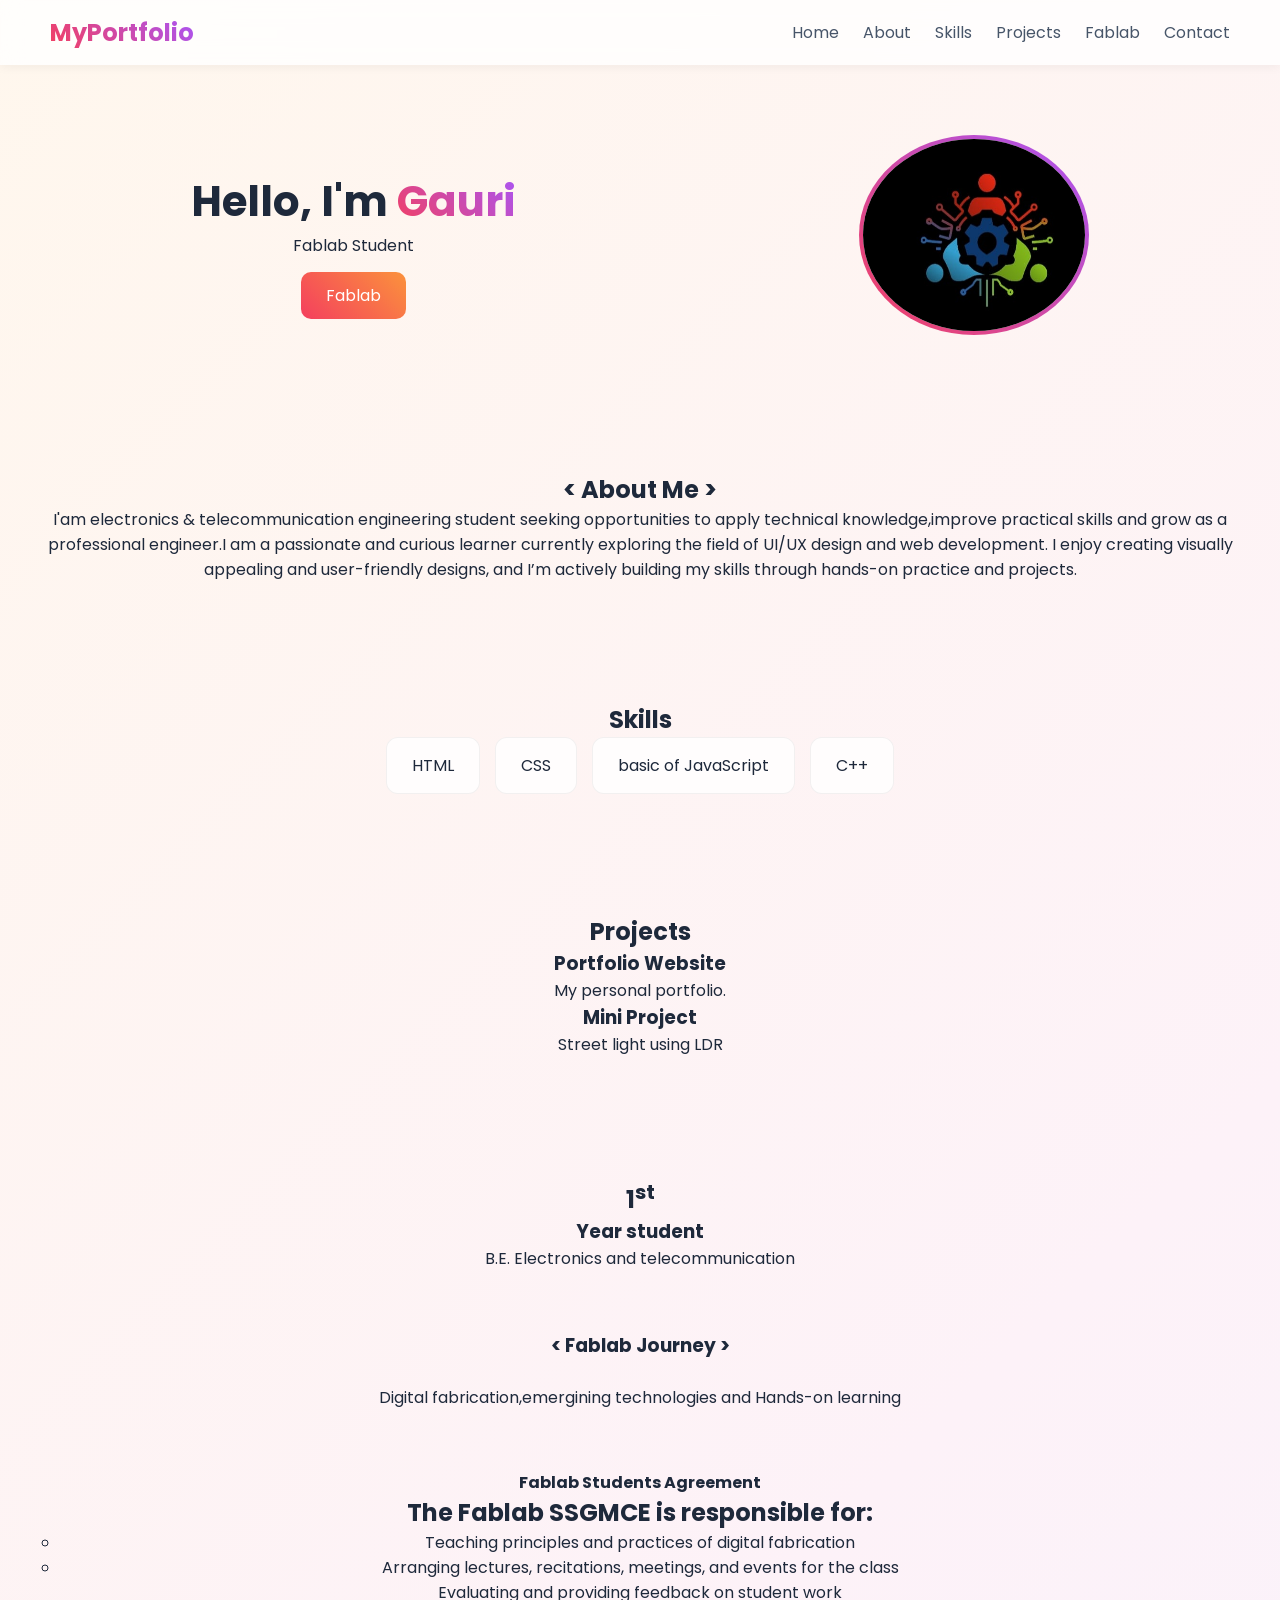
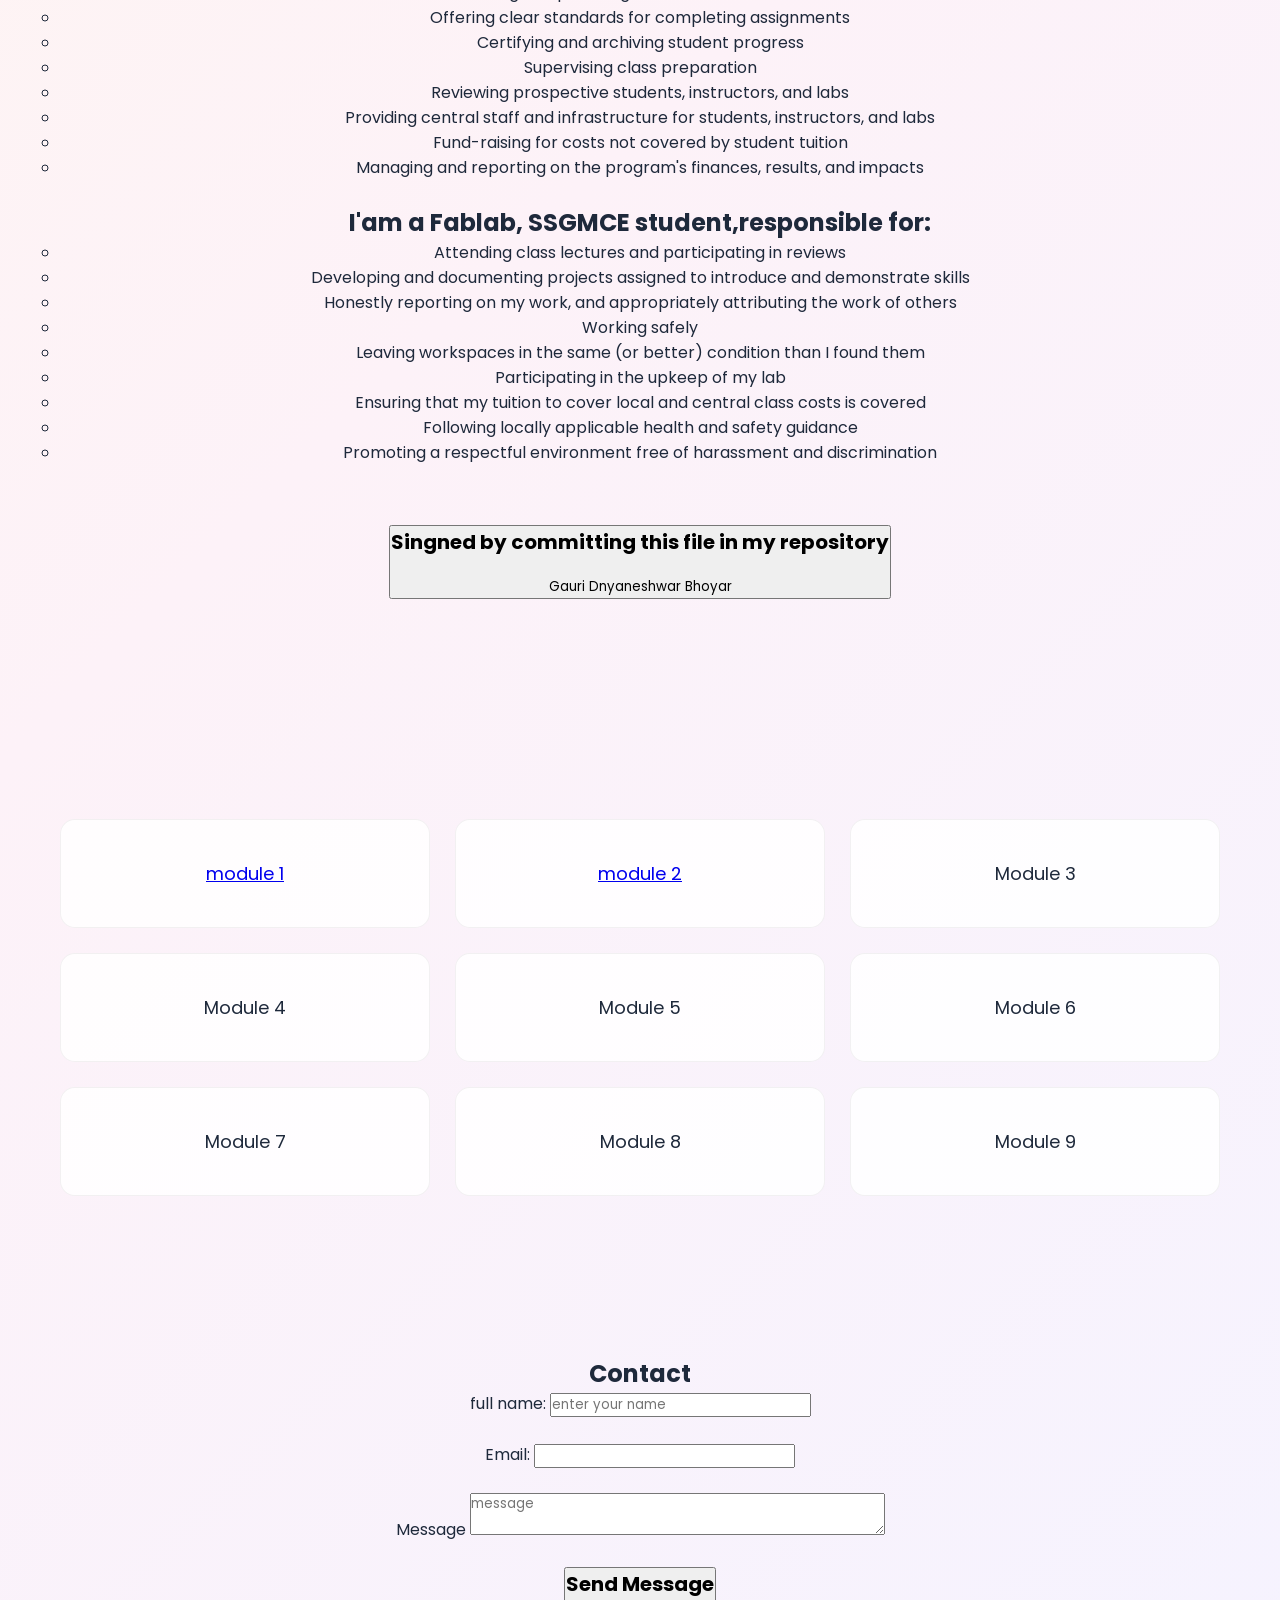
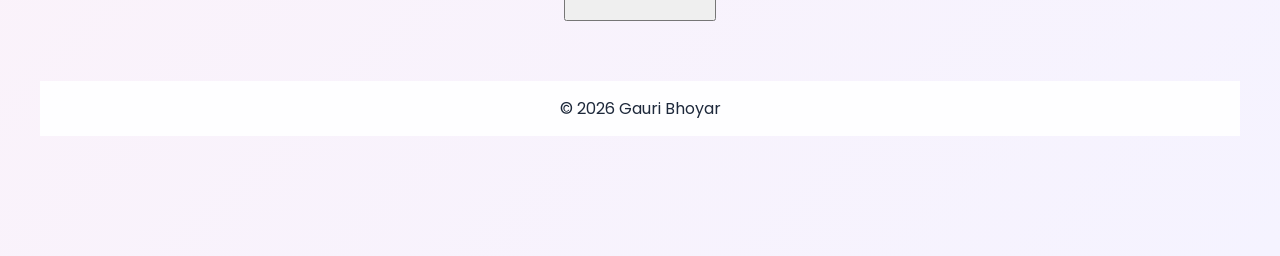
<file: index.html>
<!DOCTYPE html>
<html lang="en">
<head>
<meta charset="UTF-8">
<meta name="viewport" content="width=device-width, initial-scale=1.0">
<title>My Portfolio</title>

<link rel="stylesheet" href="style.css">

<!-- Google Font -->
<link href="https://fonts.googleapis.com/css2?family=Poppins:wght@300;500;700&display=swap" rel="stylesheet">
</head>

<body>

<!-- Navbar -->
<nav>
    <h2 class="logo">MyPortfolio</h2>
    <div>
        <a href="#home">Home</a>
        <a href="#about">About</a>
        <a href="#skills">Skills</a>
        <a href="#projects">Projects</a>
        <a href="#Fablab">Fablab</a>
        <a href="#contact">Contact</a>
    </div>
</nav>

<!-- Hero Section -->
<section id="home" class="hero">
    <div class="hero-text">
        <h1>Hello, I'm <span>Gauri</span></h1>
        <p>Fablab Student</p><br>
        <a href="container" class="btn">Fablab</a>
    </div>

    <div class="hero-img">
        <img src="./logo.jpeg" alt="profile" height="200" width="200">
    </div>
</section>

<!-- About -->
<section id="about">
    <h1><  About Me  ></h1>
                        I'am electronics & telecommunication engineering student seeking opportunities to apply technical knowledge,improve practical 
                        skills and grow as a professional engineer.I am a passionate and curious learner currently exploring the field of UI/UX design
                        and web development. I enjoy creating visually appealing and user-friendly designs, and I’m actively building my skills through hands-on practice and projects. 
          </section>

<!-- Skills -->
<section id="skills">
    <h2>Skills</h2>
    <div class="box-container">
        <div class="box">HTML</div>
        <div class="box">CSS</div>
        <div class="box">basic of JavaScript</div>
        <div class="box">C++</div>
    </div>
</section>

<!-- Projects -->
<section id="projects">
    <h2>Projects</h2>

    <div class="project">
        <h3>Portfolio Website</h3>
        <p>My personal portfolio.</p>
    </div>

    <div class="project">
        <h3>Mini Project</h3>
        <p>Street light using LDR</p>
    </div>

</section>
<section id="projects">
    <div class="project">
    <p><h1> 1<sup>st</sup></h1>
    <h3><b>Year student </b></h3>
    B.E. Electronics and telecommunication
    </p>
    </div>

    <section id="project"><h1><  Fablab Journey  ></h1><br>
        Digital fabrication,emergining technologies and Hands-on learning
    <section id="project1"><div class="project1"><p><h1>Fablab Students Agreement</h1></p>
    <h2>The Fablab SSGMCE is responsible for:</h2>
    <ul type="circle">
    <li>Teaching principles and practices of digital fabrication</li>
    <li>Arranging lectures, recitations, meetings, and events for the class</li>
    <l>Evaluating and providing feedback on student work</li>
    <li>Offering clear standards for completing assignments</li>
    <li>Certifying and archiving student progress</li>
    <li>Supervising class preparation</li>
    <li>Reviewing prospective students, instructors, and labs
    <li>Providing central staff and infrastructure for students, instructors, and labs</li>
    <li>Fund-raising for costs not covered by student tuition</li>
    <li>Managing and reporting on the program's finances, results, and impacts</li>   
    </ul><br>
    
    
    <h2>I'am a Fablab, SSGMCE student,responsible for: </h2>    
     <ul type="circle">
     <li>Attending class lectures and participating in reviews
<li>Developing and documenting projects assigned to introduce and demonstrate skills</li>
<li>Honestly reporting on my work, and appropriately attributing the work of others</li>
<li>Working safely</li>
<li>Leaving workspaces in the same (or better) condition than I found them</li>
<li>Participating in the upkeep of my lab</li>
<li>Ensuring that my tuition to cover local and central class costs is covered</li>
<li>Following locally applicable health and safety guidance</li>
<li>Promoting a respectful environment free of harassment and discrimination</li>
     </ul>
     <section id="projects">
      <div class="project"><button onclick="SrcollToWork()"><p><h2>Singned by committing this file in my repository</h2><p> <br>
        <p>Gauri Dnyaneshwar Bhoyar</p>  
      </button> </div></section></div>
</section></section>

<section class="container">

        <div class="box"><a href=".\p.html">module 1</a></div>
        <div class="box"><a href=".\web.html"> module 2
        </a></div>
        <div class="box">Module 3</div>

        <div class="box">Module 4</div>
        <div class="box">Module 5</div>
        <div class="box">Module 6</div>

        <div class="box">Module 7</div>
        <div class="box">Module 8</div>
        <div class="box">Module 9</div>

    </section>
     <section>
<!-- Contact -->
<section id="project">
    <div class="project">
            <p><h2>Contact</h2></p>
    <form>
                       full name:
          <input type="text" name="name" placeholder="enter your name">
          <br><br>
            
            Email:
            <input type="email" name="email" required>
            <br><br>
            <form>
        Message
                      <textarea type="Message" rows="2" cols="35" placeholder="message"></textarea>
                      <br><br>
       <button height="20" width="20"><h2><p>Send Message</h2><p> <br>
                      
            
   </form> </div>
</section>
<footer>
    <p>© 2026 Gauri Bhoyar</p>
</footer>

</body>
</html>
</file>
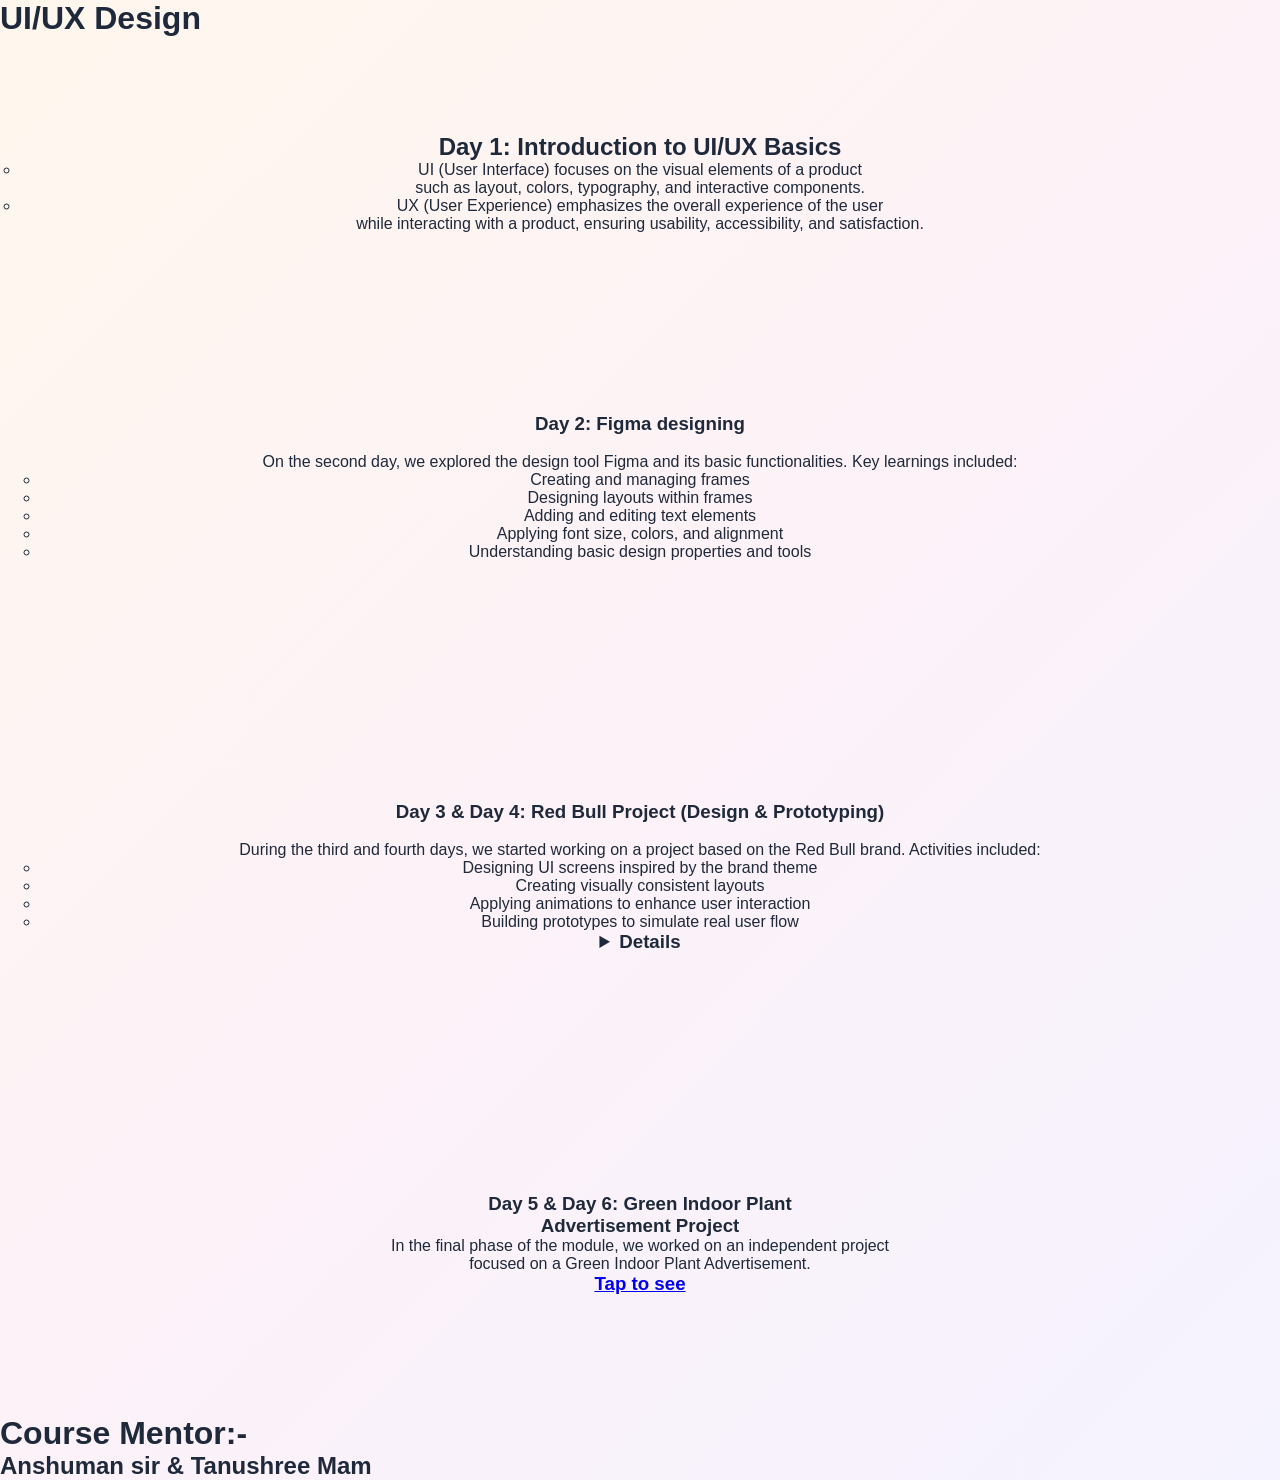
<file: web.html>
<html>
    <head>
        <title>ui-ux design</title>
       <link rel="stylesheet" href="style.css">
  <h1>UI/UX Design </h1> 
  <br><br>
  
    <section id="project2"><div class="project2">
    <h1>Day 1: Introduction to UI/UX Basics<br></h1>
    <ul type="circle">
    <li>UI (User Interface) focuses on the visual elements of a product<br> 
        such as layout, colors, typography, and interactive components.</li>
    <li>UX (User Experience) emphasizes the overall experience of the user<br>
         while interacting with a product, ensuring usability, accessibility, and satisfaction.</li></ul>
</div></section>
</section>

<section id="project">
<section id="project2"><div class="project2">
<h1>Day 2: Figma designing </h1><br>
On the second day, we explored the design tool Figma and its basic functionalities.
Key learnings included:
<ul type="circle">
<li>Creating and managing frames</li>
<li>Designing layouts within frames</li>
<li>Adding and editing text elements</li>
<li>Applying font size, colors, and alignment</li>
<li>Understanding basic design properties and tools</li></ul>
</div></section>
</section>
<section id="project">
<section id="project2"><div class="project2">
<h1>Day 3 & Day 4: Red Bull Project (Design & Prototyping)</h1><br>
During the third and fourth days, we started working on a project based on the Red Bull brand.
Activities included:
<ul type="circle">
<li>Designing UI screens inspired by the brand theme</li>
<li>Creating visually consistent layouts</li>
<li>Applying animations to enhance user interaction</li>
<li>Building prototypes to simulate real user flow</li></ul>
<h3><summary> <details> <a href="https://www.figma.com/proto/1Ghq7LEGMpPT5ZWX1QWkrv/Red-Bull-Project?node-id=1-121&viewport=-166%2C-36%2C0.16&t=xjTGsiW4uHo3tndv-1&scaling=scale-down&content-scaling=fixed&page-id=0%3A1"><h4>click here<h4></a>
</details></summary>    
</div></section>
</section>
<section id="project"><section id="project2">
<div class="project2">
 <h1>Day 5 & Day 6: Green Indoor Plant<br> Advertisement Project</h1>
In the final phase of the module, we worked on an independent project<br> focused on a Green Indoor Plant Advertisement.                   
<a href="https://www.figma.com/proto/JbJfFGb8DQNcwqZwVzIjBX/Untitled?node-id=37-906&p=f&viewport=171%2C87%2C0.09&t=buRrlSmtQVqWFe8A-1&scaling=scale-down&content-scaling=fixed&starting-point-node-id=37%3A906&page-id=37%3A870"><h3>Tap to see </h3></a>
</div></section>
</section>


<h1>Course Mentor:-</h1><h2>Anshuman sir & Tanushree Mam</h2>
</file>
<file: style.css>
/* RESET */
* {
    margin: 0;
    padding: 0;
    box-sizing: border-box;
    font-family: 'Poppins', sans-serif;
}

/* BODY */
body {
    background: linear-gradient(135deg, #fff7ed, #fdf2f8, #f5f3ff);
    color: #1e293b;
}

/* NAVBAR */
nav {
    display: flex;
    justify-content: space-between;
    align-items: center;
    padding: 15px 50px;
    background: rgba(255, 255, 255, 0.8);
    backdrop-filter: blur(10px);
    position: sticky;
    top: 0;
    box-shadow: 0 2px 10px rgba(0,0,0,0.05);
}

.logo {
    background: linear-gradient(45deg, #f43f5e, #a855f7);
    -webkit-background-clip: text;
    color: transparent;
}

/* NAV LINKS */
nav a {
    margin-left: 20px;
    text-decoration: none;
    color: #475569;
    position: relative;
    transition: 0.3s;
}

nav a::after {
    content: "";
    width: 0%;
    height: 2px;
    position: absolute;
    bottom: -5px;
    left: 0;
    background: linear-gradient(90deg, #f43f5e, #a855f7);
    transition: 0.3s;
}

nav a:hover::after {
    width: 100%;
}

nav a:hover {
    color: #f43f5e;
}

/* HERO */
.hero {
    display: flex;
    justify-content: space-around;
    align-items: center;
    padding: 70px 20px;
    flex-wrap: wrap;
}

.hero-text h1 {
    font-size: 42px;
}

.hero-text span {
    background: linear-gradient(45deg, #f43f5e, #a855f7);
    -webkit-background-clip: text;
    color: transparent;
}

/* BUTTON */
.btn {
    padding: 12px 25px;
    border-radius: 10px;
    background: linear-gradient(45deg, #f43f5e, #fb923c);
    color: white;
    text-decoration: none;
    transition: 0.4s;
}

.btn:hover {
    transform: scale(1.1);
    box-shadow: 0 0 12px rgba(244, 63, 94, 0.4);
}

/* IMAGE */
.hero-img img {
    width: 230px;
    border-radius: 50%;
    border: 4px solid transparent;
    background: linear-gradient(#fff, #fff) padding-box,
                linear-gradient(45deg, #f43f5e, #a855f7) border-box;
    animation: float 3s ease-in-out infinite;
}

@keyframes float {
    0% { transform: translateY(0); }
    50% { transform: translateY(-12px); }
    100% { transform: translateY(0); }
}

/* SECTION */
section {
    padding: 60px 20px;
    text-align: center;
}

/* SKILLS */
.box-container {
    display: flex;
    justify-content: center;
    gap: 15px;
    flex-wrap: wrap;
}

/* SKILL BOX */
.box {
    padding: 15px 25px;
    border-radius: 12px;
    background: rgba(255,255,255,0.8);
    border: 1px solid rgba(0,0,0,0.05);
    transition: 0.4s;
}

/* DIFFERENT COLORS FOR EACH SKILL */
.box:nth-child(1):hover {
    background: linear-gradient(45deg, #f43f5e, #fb7185);
    color: white;
}

.box:nth-child(2):hover {
    background: linear-gradient(45deg, #a855f7, #c084fc);
    color: white;
}

.box:nth-child(3):hover {
    background: linear-gradient(45deg, #fb923c, #fcd34d);
    color: white;
}

.box:nth-child(4):hover {
    background: linear-gradient(45deg, #ec4899, #f9a8d4);
    color: white;
}

.box:hover {
    transform: translateY(-5px) scale(1.05);
}

/* PROJECT */
.project:hover {
   background: linear-gradient(45deg, #ec4899, #f9a8d4);
    color: white;
    margin: 15px auto;
    padding: 20px;
    border-radius: 12px;
    width: 80%;
    transition: 0.4s;
}

.project:hover {
    transform: translateY(-8px);
    box-shadow: 0 10px 20px rgba(244,63,94,0.15);
}
.project1:hover {
   background: linear-gradient(45deg, #ec4899, #f9a8d4);
    color: white;
    margin: 15px auto;
    padding: 20px;
    border-radius: 12px;
    width: 80%;
    transition: 0.4s;
     text-align:left ;
}

.project1:hover {
    transform: translateY(-8px);
    box-shadow: 0 10px 20px rgba(244,63,94,0.15);
}
.project3:hover {
   background: linear-gradient(45deg, #ec4899, #f9a8d4);
    color: white;
    margin: 15px auto;
    padding: 20px;
    border-radius: 12px;
    width: 50%;
    transition: 0.4s;
     text-align:left ;
}

.project3:hover {
    transform: translateY(-8px);
    box-shadow: 0 10px 20px rgba(244,63,94,0.15);
}
.project2:hover {
   
    background: linear-gradient(45deg, #a855f7, #c084fc);
    color: white;
    margin: 15px auto;
    padding: 20px;
    border-radius: 12px;
    width: 40%;
    transition: 0.4s;
     text-align:left ;
}

.project2:hover {
    transform: translateY(-8px);
    box-shadow: 0 10px 20px rgba(244,63,94,0.15);
}



/* MODULE GRID */
.container {
    display: grid;
    grid-template-columns: repeat(3, 1fr);
    gap: 25px;
    padding: 40px;
}

/* MODULE BOX */
.container .box {
    padding: 40px;
    border-radius: 15px;
    background: rgba(255,255,255,0.85);
    transition: 0.4s;
    font-size: 18px;
}

/* DIFFERENT COLORS FOR EACH MODULE */
.container .box:nth-child(1):hover {
    background: linear-gradient(45deg, #f43f5e, #fb7185);
    color: white;
}

.container .box:nth-child(2):hover {
    background: linear-gradient(45deg, #a855f7, #c084fc);
    color: white;
}

.container .box:nth-child(3):hover {
    background: linear-gradient(45deg, #fb923c, #fcd34d);
    color: white;
}

.container .box:nth-child(4):hover {
    background: linear-gradient(45deg, #ec4899, #f9a8d4);
    color: white;
}

.container .box:nth-child(5):hover {
    background: linear-gradient(45deg, #f97316, #fdba74);
    color: white;
}

.container .box:nth-child(6):hover {
    background: linear-gradient(45deg, #9333ea, #d8b4fe);
    color: white;
}

.container .box:nth-child(7):hover {
    background: linear-gradient(45deg, #e11d48, #fda4af);
    color: white;
}

.container .box:nth-child(8):hover {
    background: linear-gradient(45deg, #c026d3, #f0abfc);
    color: white;
}

.container .box:nth-child(9):hover {
    background: linear-gradient(45deg, #ea580c, #fed7aa);
    color: white;
}

.container .box:hover {
    transform: scale(1.05);
}

/* FOOTER */
footer {
    padding: 15px;
    background: rgba(255,255,255,0.9);
}

/* RESPONSIVE */
@media (max-width: 768px) {
    .hero {
        flex-direction: column;
    }

    .container {
        grid-template-columns: repeat(2, 1fr);
    }
}

@media (max-width: 500px) {
    .container {
        grid-template-columns: 1fr;
    }
}
</file>
